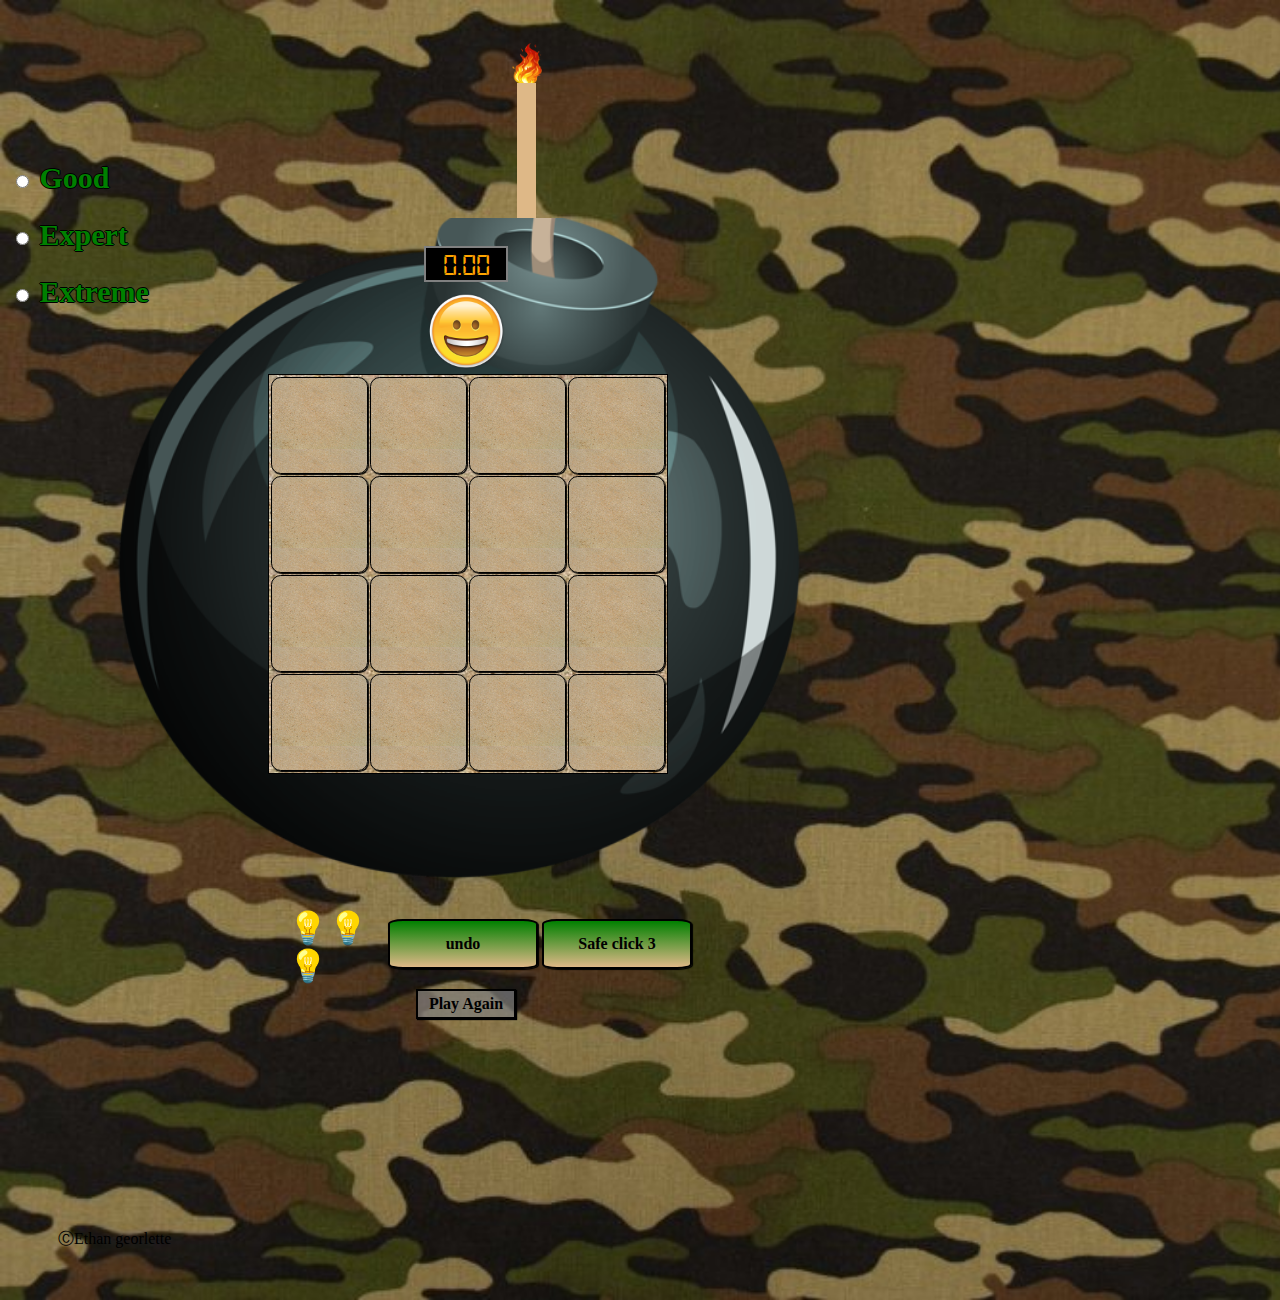
<file: index.html>
<!DOCTYPE html>
<html lang="en">

<head>
    <meta charset="UTF-8">
    <title>Mines Ethan</title>
    <link rel="stylesheet" href="css/app.css">
</head>

<body onload="initGame()">
    <div class="modal"></div>
    <div class="levels">
        <input type="radio" id="Good" value="4" name="level" onclick="changeLevel(this.value)" />
        <label for="Good">Good</label></br>
        <input type="radio" id="Expert" value="8" name="level" onclick="changeLevel(this.value)" />
        <label for="Expert"> Expert</label></br>
        <input type="radio" id="Extreme" value="12" name="level" onclick="changeLevel(this.value)" />
        <label for="Extreme">Extreme</label>

    </div>
    <div class="lives">
        <div class="fire"></div>
        <div class="life3"></div>
        <div class="life2"></div>
        <div class="life1"></div>
    </div>
    <div class="bomb">
        <div class="timer">0.00</div>
        <div class="smiley"><img src="css/img/smiley/regular.png"/></div>
        <table class="gameBoard">
        </table>
    </div>
    <div class="hints"></div>
    <button class="undo" onclick="undo()">undo</button>
    <button class="safeClick" onclick="safeClick(this)">Safe click 3</button>
    <button onclick="initGame()">Play Again</button>
    <footer>ⒸEthan georlette</footer>
    <script src="js/utils.js"></script>
    <script src="js/app.js"></script>
    <script src="js/bonus.js"></script>
</body>

</html>
</file>
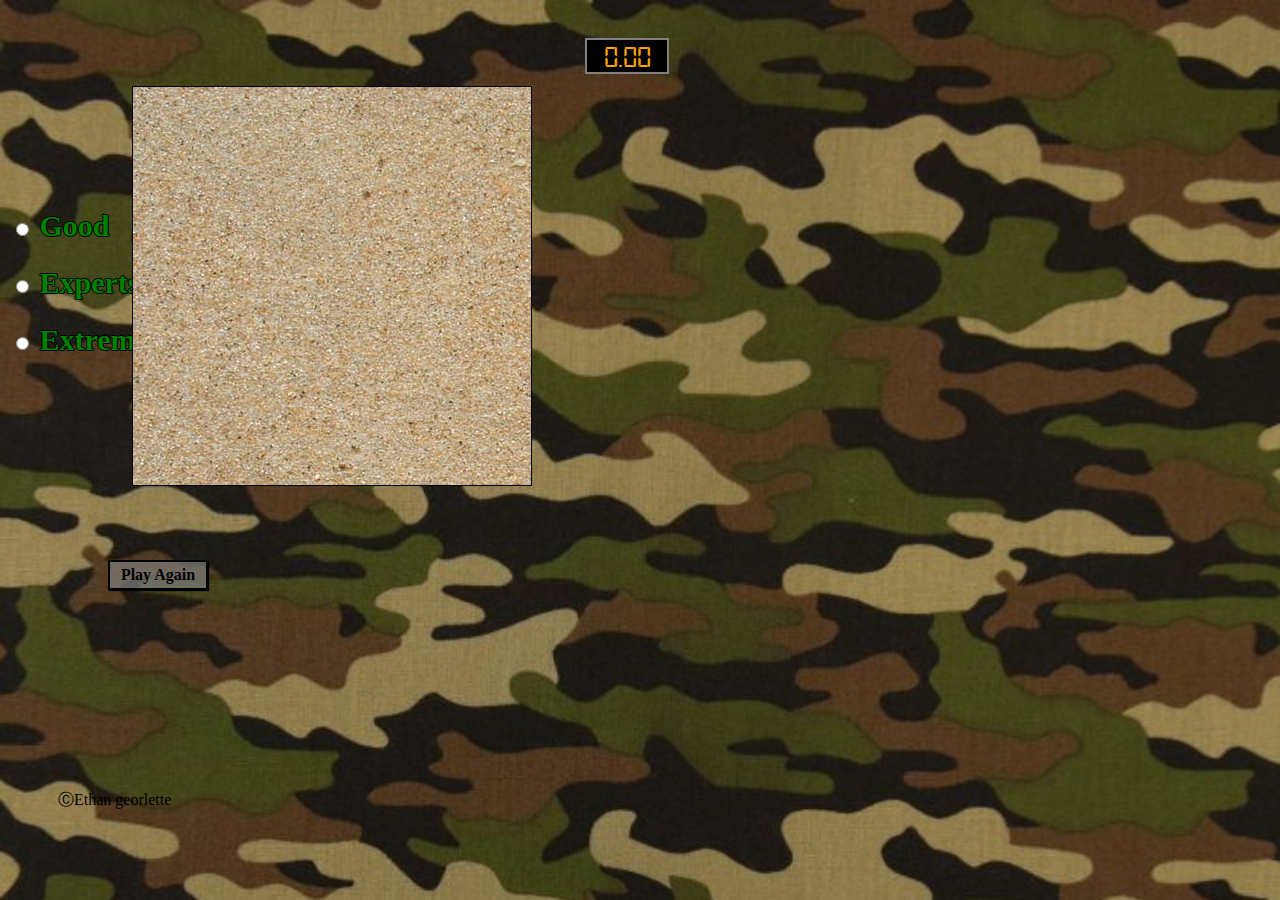
<file: mines.html>
<!DOCTYPE html>
<html lang="en">

<head>
    <meta charset="UTF-8">
    <title>Mines Ethan</title>
    <link rel="stylesheet" href="css/app.css">
</head>

<body onload="initGame()">
    <div class="gameInfo">
        <div class="timer">0.00</div>
    </div>
    <div class="board">
        <div class="levels">
            <input type="radio" id="Good" value="4" name="level" onclick="changeLevel(this.value)" />
            <label for="Good">Good</label></br>
            <input type="radio" id="Expert" value="8" name="level" onclick="changeLevel(this.value)" />
            <label for="Expert"> Experts</label></br>
            <input type="radio" id="Extreme" value="12" name="level" onclick="changeLevel(this.value)" />
            <label for="Extreme">Extreme</label>
            
        </div>
        <table class="gameBoard">
        </table>
    </div>
    <div class="lives">
        <p class="life 1-life"></p>
        <p class="life 2-life"></p>
        <p class="life 3-life"></p>
    </div>
    <button onclick="initGame()">Play Again</button>
    <div class="modal"></div> 
    <footer>ⒸEthan georlette</footer>
    <script src="js/utils.js"></script>
    <script src="js/app.js"></script>
    <script src="js/bonus.js"></script>
</body>

</html>
</file>
<file: css/app.css>
body{
    /* background-image: linear-gradient(green ,gray); */
    background-image: url("img/camo.jpg");
    background-repeat: no-repeat;
    background-size:cover;
}
.lives{
    position: relative;
    /* top: 2px;
    display: block; */
    overflow: hidden;
    margin: 0px;
    height: 220px;
    width: 400px;
}
.fire{
    background-image: url("img/fire.png");
    background-repeat: no-repeat;
    background-size: contain;
    position: relative;
    height: 45px;
    width: 30px;
    left: 360px;
}
.life1{
    position: relative;
    background-color: burlywood;
    height: 45px;
    width: 19px;
    left: 365px;
    display: block;
}
.life2{
    position: relative;
    background-color: burlywood;
    height: 45px;
    width: 19px;
    top: 4px;
    left: 365px;
    display: block;
}
.life3{
    position: relative;
    background-color: burlywood;
    height: 45px;
    width: 19px;
    top: 2px;
    left: 365px;
    margin: 0px;
    display: block;
}
.bomb{
    background-image: url("img/bombBackground.png");
    background-repeat: no-repeat;
    background-size:contain;
    width:800px;
    position: relative;
    height: 800px;
    top: -20px;
    text-align: center;
    left: 80px;
    margin: 0px;
    display:block;
}
table{
    border: solid black 1px;
    background-image: url("img/sand.jpg");
    min-width: 400px;
    min-height: 400px;
    max-width: 500px;
    max-height: 500px;
    position:relative;
    display: inline-table;
    text-align: center;
    top: 30px;
    right: 20px;
}
table td{
    background-image:url('img/sand.jpg') ;
    background-size: 100%;
    border: black 1px solid;
    border-radius: 10%;
    height: 30px;
    width:30px;
    padding: 0px;
    margin: 0px;
    box-shadow: 1px 1px 1px black;
    text-align: center;
    font-family: cursive;
    font-size: 20px;
    font-weight: bold;
    color: green;
    text-shadow:-1px 0 black, 0 1px black, 1px 0 black, 0 -1px black;;
}
table td:hover{
    box-shadow: inset 1px 1px 1px black;
}
td img{
    height:inherit;
    width: inherit;
    margin: 0px;
}
@font-face {
    font-family: digital-clock;
    src: url(font/digital-7.ttf);
}
.timer{
    position: relative;
    color:orange ;
    margin: 10px;
    margin-left:52%;
    margin-right: auto;
    text-align: center;
    padding-top: 2px;
    border: gray solid 2px;
    background-color: black;
    width: 80px;
    height: 30px;
    font-family:digital-clock ;
    font-size: 30px;
    top:28px;
    right: 80px;
}
.levels{
    text-align: left;
    padding-top: 30px;
    position: relative;
    float: left;
    display:inline;
    padding: 3px;
    font-family: cursive;
    font-size: 30px;
    font-weight: bolder;
    top: 150px;
    color: green;
    text-shadow:-1px 0 black, 0 1px black, 1px 0 black, 0 -1px black;
    
}
input{
    display: inline-table;
    margin-bottom: 30px;
}
.clicked{
    filter: grayscale(50%);
    /* background-image: url("img/sand.jpg"); */
    box-shadow: inset 1px 1px 1px ;
}
.mine{
    background-image:radial-gradient(circle, rgb(255, 0, 0),rgba(255, 0, 0, 0));
}
button{
    background-color: rgba(128, 128, 128, 0.692);
    border: black 2px solid;
    font-family: cursive;
    font-weight: bolder;
    font-size: 16px;
    height: 30px;
    width: 100px;
    margin-top: 30px;
    box-shadow: 1px 1px 1px black;
    position: relative;
    left: 100px;
    top:-150px
}
button:hover{
    box-shadow:inset 0.5px 0.5px 0.5px black;
}
button:active{
    transition: 0.1s;
    box-shadow: inset 2px 2px 2px black;
}
.modal{
    position:absolute ;
    padding-left: 100px;
    text-align: center;
    height:200px;
    width: 800px;
    background-repeat: no-repeat;
    font-family:Georgia, 'Times New Roman', Times, serif;
    font-size: auto;
    color: green;
    overflow: hidden;
    text-shadow:-1px 0 black, 0 1px black, 1px 0 black, 0 -1px black;;
}
.modal img{
    height: 200px;
    position: relative;
    display: block;
    float: left;

}
.modal h1{
    position: relative;
    top:30px;
    display: block;
    float: left;
}
.modal img.salute{
    position: relative;
    display: block;
    float: left;
    height: 200px;
    transform: scaleX(-1); 
    /* background-color: grey; */
}
.hidden{
    display: none;
    background-image: radial-gradient(circle, rgb(255, 0, 0),rgba(255, 0, 0, 0));
}
.smiley{
    position: relative;
    display: block;
    left: 338px;
    top: 28px;
    /* background-color: navy; */
    height: 80px;
    width: 80px;
}
.smiley img{
    height: 100%;
    width: 100%;
}
.hints{
    position: relative;
    left:280px;
    top: -150px;
    height: 40px;
    width: 110px;
}
footer{
    margin: 50px;
}
.hintLight{
    text-shadow:-1px 0 yellow, 0 1px yellow, 1px 0 yellow, 0 -1px yellow;
}
.hints:hover{
    cursor: pointer;
}
.safeClick{
    height: 50px;
    width: 150px;
    background-image: linear-gradient(green ,burlywood);
    border-radius: 10%;
    position: relative;
    left: 380px;
    top:-210px
}
.safeClick:hover{
    box-shadow: inset 1.5px 1.5px 1.5px black;
}
.safe{
    background-image:radial-gradient(circle , green ,rgba(0, 128, 0, 0))
}
.undo{
    height: 50px;
    width: 150px;
    background-image: linear-gradient(green ,burlywood);
    border-radius: 10%;
    position: relative;
    left: 380px;
    top:-210px
}
</file>
